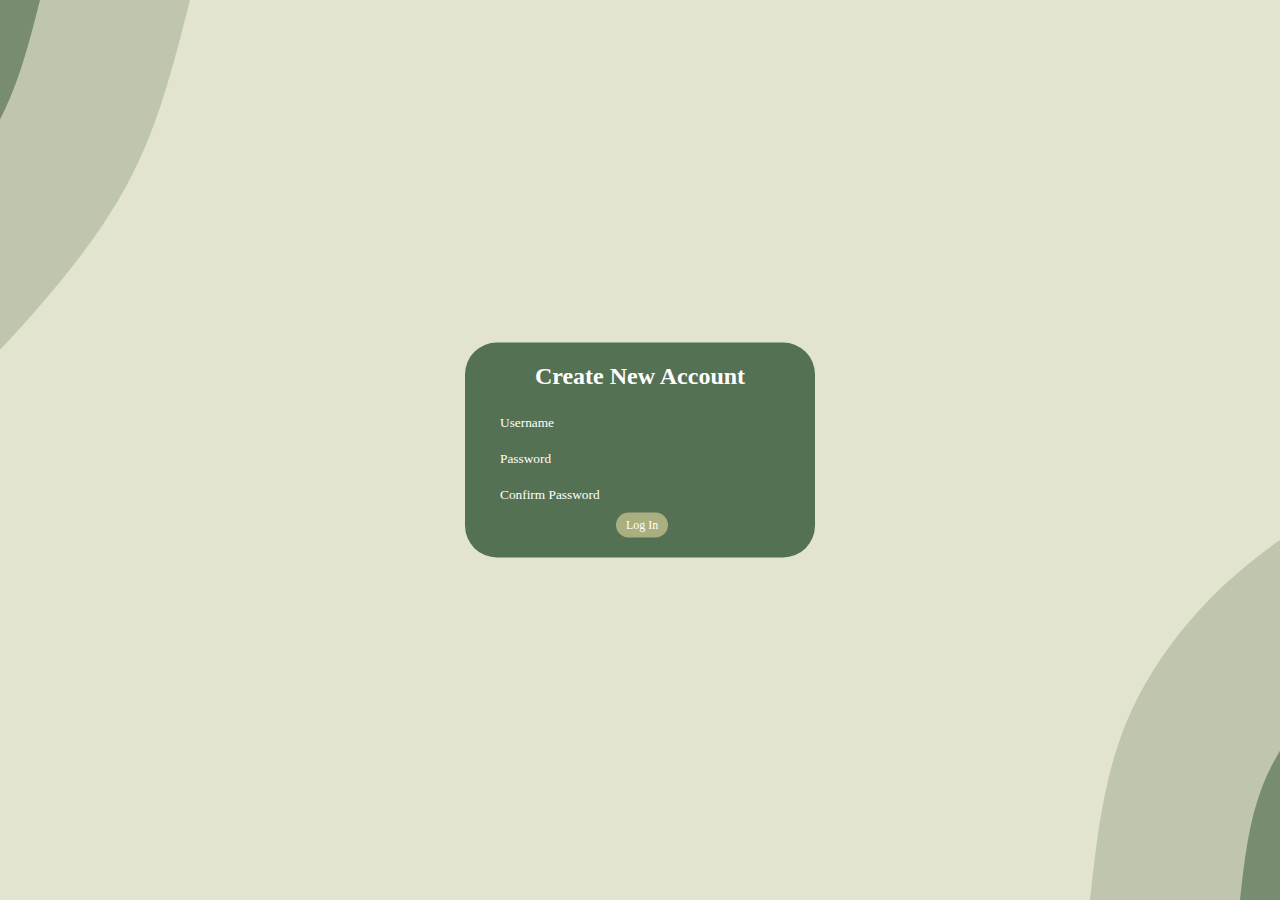
<file: register.html>
<html lang="en">

<head>
    <meta charset="UTF-8">
    <meta http-equiv="X-UA-Compatible" content="IE=edge">
    <meta name="viewport" content="width=device-width, initial-scale=1.0">
    <link rel="stylesheet" href="editan.css">
    <title>Sign-up</title>
</head>

<body>
    <div class="background">
        <div class="background-register">
            <h2>Create New Account</h2>
            <input id="username" type="text" placeholder="Username">
            <input id="password" type="password" placeholder="Password">
            <input id="password2" type="password" placeholder="Confirm Password">
            <div class="background-button">
                <button><a href="fiturlogin.html">Log In</a></button>
            </div>
        </div>
    </div>
</body>

</html>
</file>
<file: editan.css>
@font-face {
    font-family: MinionPro;
    src: url(/font/MinionPro-Semibold.otf);
}
*{
    margin: 0;
    padding: 0;
    outline: 0;
    font-family: montserrat;
}
.background{
    background-image: url(img/blob-login.svg);
    height: 100vh;
    width: 100%;
    background-size: cover;
    background-position: center;
}
.background a{
    text-decoration: none;
    color: white;
}
.background-login{
    position: relative;
    left: 50%;
    top: 50%;
    transform: translate(-50%,-50%);
    padding: 20px 25px;
    width: 300px;
    background-color: #557153;
    border-radius: 32px;
}
.background-login h3{
    text-align: center;
    color: white;  
    font-size: 32px; 
    margin-bottom: 5%;
    /* border-bottom: 3px solid whitesmoke; */
}


.background-login input{
    margin: 10px;
    background: none;
    color: white;
    border: none;
    border-radius: 3px;
    margin-top: 5%;
    margin-bottom: 5%;
}

.background-login ::placeholder{
    color: white;
}

.background-login i{
    color: white;
}

.background-login p{
    margin-top: 5%;
    color: white;
    font-size: 12px;
}

.background-register{
    position: relative;
    left: 50%;
    top: 50%;
    transform: translate(-50%,-50%);
    padding: 20px 25px;
    width: 300px;
    background-color: #557153;
    border-radius: 32px;
}
.background-register h2{
    text-align: center;
    color: white;  
    margin-bottom: 5%;
    /* border-bottom: 3px solid whitesmoke; */
}

.background-register input{
    margin: 10px;
    background: none;
    color: white;
    border: none;

}

.background-register ::placeholder{
    color: white;
}

.background-register i{
    color: white;
}

.background-register p{
    margin-top: 5%;
    color: white;
    font-size: 12px;
}



.background-button button{
    font-size: 12px;
    padding: 5px 10px;
    border-radius: 50px;
    background-color: #A9AF7E;
    border: none;
    position: relative;
    left: 42%;
}

.background-button a{
    text-decoration: none;
    color: white;
}

#login .nama{
    color: #fff;
    text-transform: uppercase;
}
#login .password1{
    color: #fff;
    text-transform: uppercase;
}
#login form input{
    width: calc(100% - 20px);
    padding: 8px 10px;
    margin-bottom: 15px;
    border: none;
    background-color: transparent;
    border-bottom: 2px solid white;
    color: #fff;
    font-size: 20px;
}
#login button{
    padding: 5px 1;
    border: none;
    width: 100%;
    background-color: #E6E5A3;
    text-decoration: bold;
    text-transform: uppercase;
    color: #557153;
}

form p{
    text-decoration: none;
    font-size: 20px;
    color: white;
}

form p a{
    text-decoration: none;
    font-size: 20px;
    color: white;
}
form p a:hover{
    text-decoration: underline;
    color: #E6E5A3;
}
form button a{
    text-decoration: none;
    color: #557153;
}
form button a:hover{
    text-decoration: underline; 
}
</file>
